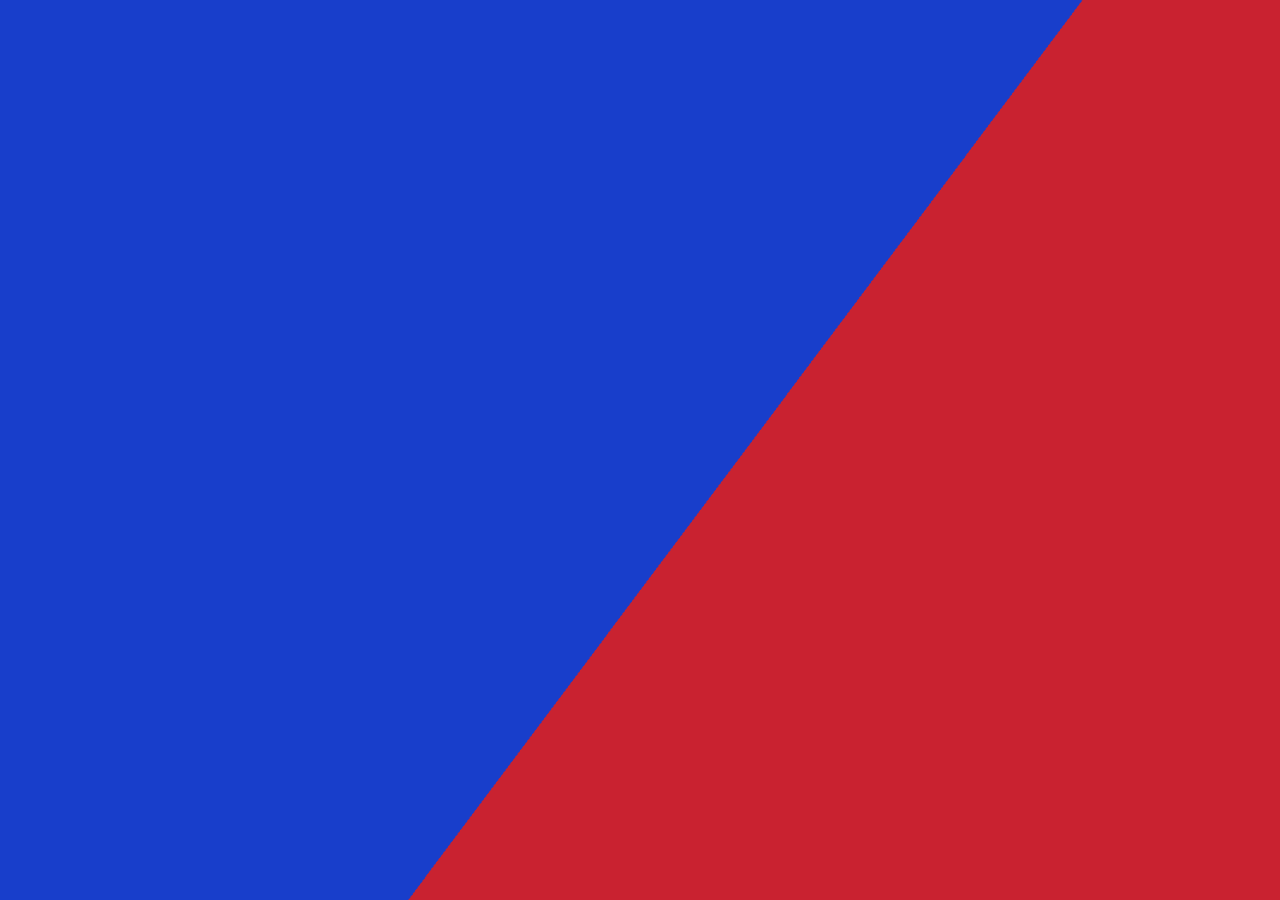
<file: index.html>
<!DOCTYPE html>
<html lang="en">

<head>
    <meta charset="UTF-8">
    <meta name="viewport" content="width=device-width, initial-scale=1.0">
    <meta http-equiv="X-UA-Compatible" content="ie=edge">
    <title>V I Z Z Y</title>
    <link rel="icon" href="img/fav.png" type="image/gif" sizes="20x20">
    <link href="https://fonts.googleapis.com/css?family=Roboto" rel="stylesheet">
    <link rel="stylesheet" href="css/style.css">
    <script src="js/script.js"type="text/javascript"></script>
</head>

<body onload="initJSON()">

</body>


</html>
</file>
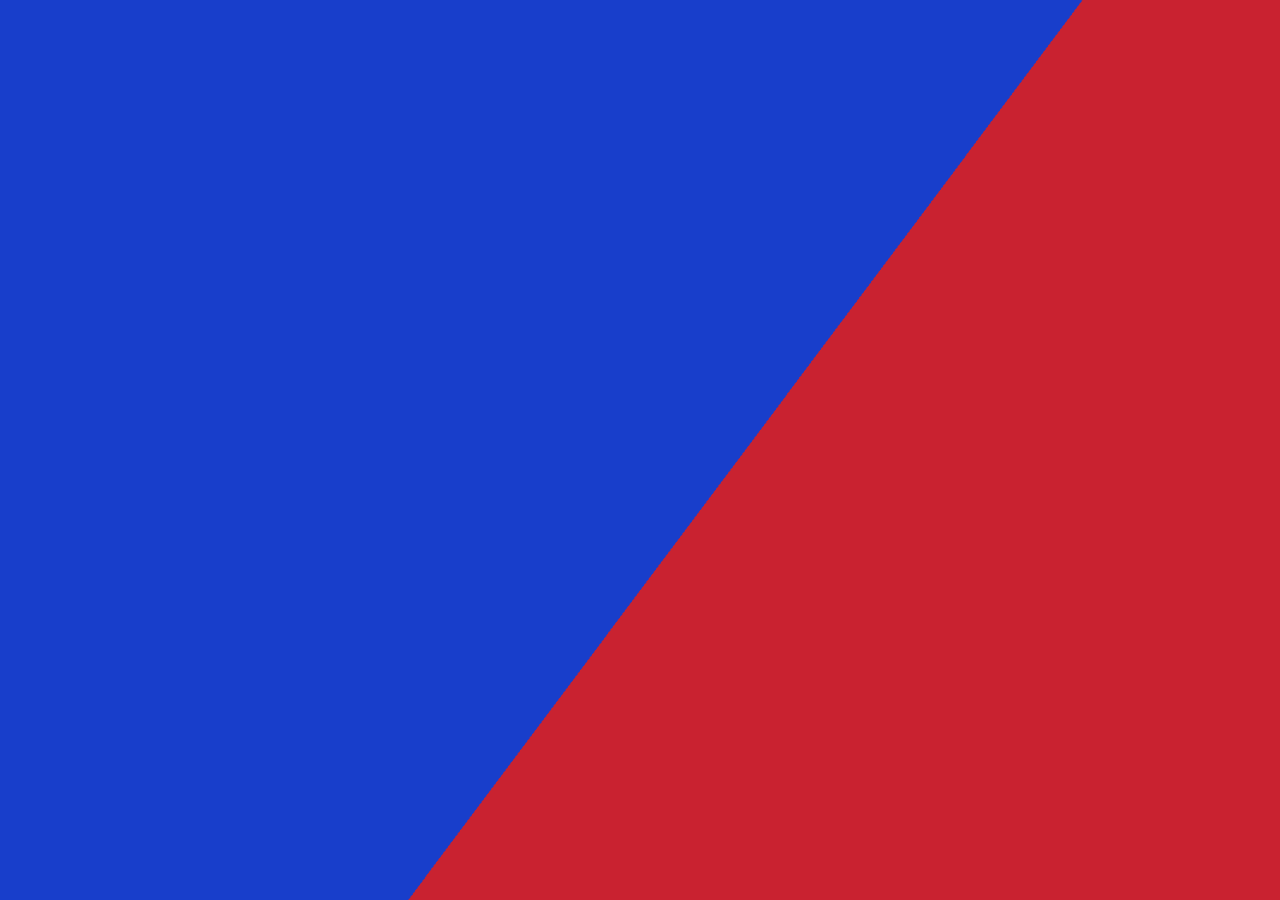
<file: website/index.html>
<!DOCTYPE html>
<html lang="en">

<head>
    <meta charset="UTF-8">
    <meta name="viewport" content="width=device-width, initial-scale=1.0">
    <meta http-equiv="X-UA-Compatible" content="ie=edge">
    <title>uzduotis</title>
    <link href="https://fonts.googleapis.com/css?family=Roboto" rel="stylesheet">
    <link rel="stylesheet" href="css/style.css">
    <script src="js/script.js"type="text/javascript"></script>
</head>

<body onload="initJSON()">

</body>


</html>
</file>
<file: css/style.css>
:root {
    --redbg: #c8222e;
    --signuptext: #000d61;
    --signupbackground: #fff;
    --text: #fff;
    --button: #ff5969;
}

* {
    margin: 0;
    padding: 0;
    box-sizing: border-box;
}

body {
    font-family: 'Roboto', sans-serif;
    background: var(--redbg);
    background-image: url('../img/bg.svg');
    background-size: cover;
    background-position: center center;
    background-attachment: fixed;
    background-repeat: no-repeat;
}

.container,
#container {
    min-height: 100vh;
}

nav {
    display: flex;
    justify-content: space-between;
    flex-wrap: wrap;
    max-width: 1300px;
    padding: 50px 0px 0px 150px;
    animation: Slide 2s 1;
}

nav ul li a {
    padding: 1rem 2.2rem;
    text-decoration: none;
    color: var(--text);
    font-weight: bold;
}

.item:hover,
.item.active {
    border-bottom: 3px solid white;
}

label {
    margin: 25px 40px 0 0;
    font-size: 26px;
    line-height: 40px;
    display: none;
    width: 40px;
    text-align: center;
    float: right;
    background: #ff5969;
    border-radius: 40px;
}

#toggle {
    display: none;
}

.logo img {
    height: 60px;
    width: 180px;
    cursor: pointer;
}

.ul-container {
    display: flex;
    align-items: center;
    justify-content: center;
    flex-wrap: wrap;
    color: var(--text);
    font-size: 0.9rem;
    list-style-type: none;
    height: 60px;
    text-transform: uppercase;
}

.line {
    border-bottom: 2px solid white;
    padding-bottom: 0.6rem;
}

.sign_up {
    background: var(--signupbackground);
    border-radius: 8px;
    color: var(--signuptext);
}

section#sec1 {
    display: flex;
}

.leftside,
#leftside {
    display: flex;
    flex-direction: column;
    flex-wrap: wrap;
    margin: 100px 0px 0px 150px;
    min-height: 500px;
    max-width: 850px;

}

.pstyle {
    padding-bottom: 80px;
    max-width: 550px;
    color: var(--text);
    font-size: 1.2rem;
}

.rightside img {
    position: relative;
    right: 25%;
    width: 95%;
    padding-top: 1.5rem;
}

.prices {
    position: relative;
    right: -13%;
    width: 70%;
    padding-top: 6rem;
}

.hstyle {
    color: var(--text);
    font-size: 5rem;
    font-weight: bold;
    padding-bottom: 30px;
}

#leftside button {
    width: 200px;
    height: 65px;
    margin-bottom: 120px;
    color: var(--text);
    background: var(--button);
    font-size: 1rem;
    font-weight: bold;
    border-radius: 12px;
    border: none;
    cursor: pointer;
}

.circle,
.circle-selected {
    width: 19px;
    height: 19px;
    margin: 0 8px;
    background-color: #4677ff;
    border-radius: 100%;
    display: inline-block;
    cursor: pointer;
}

/*.circle-selected {
    border: 3px solid #ffb600;
}*/

/*.circle {
    border: 3px solid rgb(25, 63, 207);

}
*/
.circle:hover {
    border: 3px solid #ffb600;
    cursor: pointer;
}

@keyframes Slide {
    from {
        opacity: 0;
        transform: translateY(-60px);
    }

    to {
        opacity: 1;

    }
}

@media only screen and (max-width: 1600px) {

    .pstyle {
        font-size: 1rem;
        max-width: 380px;
    }

    .hstyle {
        font-size: 4.5rem;
    }
}

@media only screen and (max-width: 1300px) {
    nav {

        max-width: 1100px;
        padding: 50px 0px 0px 50px;

    }

    nav ul li a {
        padding: 1rem 1.9rem;

    }

}

@media only screen and (max-width: 1280px) {
    .rightside img {
        display: none;
    }

    nav {
        max-width: 1000px;
    }
}

@media only screen and (max-width: 1200px) {
    section#sec1 {
        flex-wrap: wrap;
    }

    nav {
        max-width: 980px;
    }

    nav ul li a {
        padding: 1rem 1.8rem;

    }
}


@media only screen and (max-width: 990px) {
    label {
        display: block;
        cursor: pointer;
    }

    nav {
        padding: 0px;
    }

    nav ul li a {
        padding: 0.5rem 2.2rem;

    }

    nav ul li {
        /*padding: 0.5rem;*/
        padding: 0.4rem;

    }

    .logo img {
        margin: 0.5rem;
    }

    .ul-container {
        width: 100%;
        /*height: 120px;*/
        height: 150px;
        min-height: 100px;
        justify-content: center;
        align-items: center;
        flex-direction: column;
    }

    .menu {
        width: 100%;
        display: none;
        /*display: block;*/
        background-color: rgba(52, 0, 0, 0.2);
    }

    #toggle:checked+.menu {
        display: block;

    }

    #sec1 {
        width: 100%;
        justify-content: center;
    }

    .leftside,
    #leftside {
        margin: 4rem 1rem 0rem 1rem;
        min-height: 500px;
        align-items: center;


    }

    .hstyle,
    .pstyle {
        text-align: center;
    }

    .hstyle {
        padding-bottom: 5rem;
        font-size: 2.5rem;
    }

    .rightside img {
        display: none;
    }


}
</file>
<file: website/css/style.css>
:root {
    --redbg: #c8222e;
    --signuptext: #000d61;
    --signupbackground: #fff;
    --text: #fff;
    --button: #ff5969;
}

* {
    margin: 0;
    padding: 0;
    box-sizing: border-box;
}

body {
    font-family: 'Roboto', sans-serif;
    background: var(--redbg);
    background-image: url('../img/bg.svg');
    background-size: cover;
    background-position: center center;
    background-attachment: fixed;
    background-repeat: no-repeat;
}

.container,
#container {
    min-height: 100vh;
}

nav {
    display: flex;
    justify-content: space-between;
    flex-wrap: wrap;
    max-width: 1300px;
    padding: 50px 0px 0px 150px;
    animation: Slide 2s 1;
}

nav ul li a {
    padding: 1rem 2.2rem;
    text-decoration: none;
    color: var(--text);
    font-weight: bold;
}

label {
    margin: 25px 40px 0 0;
    font-size: 26px;
    line-height: 40px;
    display: none;
    width: 40px;
    text-align: center;
    float: right;
    background: #ff5969;
    border-radius: 40px;
}

#toggle {
    display: none;
}

.logo img {
    height: 60px;
    width: 180px;
}

.ul-container {
    display: flex;
    align-items: center;
    justify-content: center;
    flex-wrap: wrap;
    color: var(--text);
    font-size: 0.9rem;
    list-style-type: none;
    height: 60px;
    text-transform: uppercase;
}

.line {
    border-bottom: 2px solid white;
    padding-bottom: 0.6rem;
}

.sign_up {
    background: var(--signupbackground);
    border-radius: 8px;
    color: var(--signuptext);
}

section#sec1 {
    display: flex;
}

.leftside,
#leftside {
    display: flex;
    flex-direction: column;
    flex-wrap: wrap;
    margin: 100px 0px 0px 150px;
    min-height: 500px;
    max-width: 850px;

}

.pstyle {
    padding-bottom: 80px;
    max-width: 550px;
    color: var(--text);
    font-size: 1.2rem;
}

.rightside img {
    position: relative;
    right: 25%;
    width: 95%;
    padding-top: 1.5rem;
}

.hstyle {
    color: var(--text);
    font-size: 5rem;
    font-weight: bold;
    padding-bottom: 30px;
}

#leftside button {
    width: 200px;
    height: 65px;
    margin-bottom: 120px;
    color: var(--text);
    background: var(--button);
    font-size: 1rem;
    font-weight: bold;
    border-radius: 12px;
    border: none;
}

.circle,
.circle-selected {
    width: 22px;
    height: 22px;
    margin: 0 8px;
    background-color: #4677ff;
    border-radius: 100%;
    display: inline-block;
    cursor: pointer;
}

.circle-selected {
    border: 3px solid #ffb600;
}

.circle {
    border: 3px solid rgb(25, 63, 207);

}

.circle:hover {
    border: 3px solid #ffb600;
    cursor: pointer;
}

@keyframes Slide {
    from {
        opacity: 0;
        transform: translateY(-60px);
    }

    to {
        opacity: 1;

    }
}

@media only screen and (max-width: 1600px) {

    .pstyle {
        font-size: 1rem;
        max-width: 380px;
    }

    .hstyle {
        font-size: 4.5rem;
    }
}

@media only screen and (max-width: 1200px) {
    section#sec1 {
        flex-wrap: wrap;
    }

    .rightside img {
        display: none;
    }
}

@media only screen and (max-width: 880px) {
   /* label {
        display: block;
        cursor: pointer;
    }*/

    nav {
        padding: 0px;
    }

    nav ul li a {
        padding: 0.5rem 2.2rem;

    }

    nav ul li:hover a {
        color: black;

    }

    nav ul li {
        /*padding: 0.5rem;*/
        padding: 0.4rem;

    }

    .logo img {
        margin: 0.5rem;
    }

    .ul-container {
        width: 100%;
        height: 120px;
        /*height: 150px;*/
        min-height: 100px;
        justify-content: center;
        align-items: center;
        flex-direction: column;
    }

    .menu {
        width: 100%;
        /*display: none;*/
        display: block;
        background: grey;

    }

    #toggle:checked+.menu {
        display: block;

    }

    #sec1 {
        width: 100%;
        justify-content: center;
    }

    .leftside,
    #leftside {
        margin: 4rem 1rem 0rem 1rem;
        min-height: 500px;
        align-items: center;


    }

    .hstyle,
    .pstyle {
        text-align: center;
    }

    .hstyle {
        padding-bottom: 5rem;
        font-size: 2.5rem;
    }

    .rightside img {
        display: none;
    }

}
</file>
